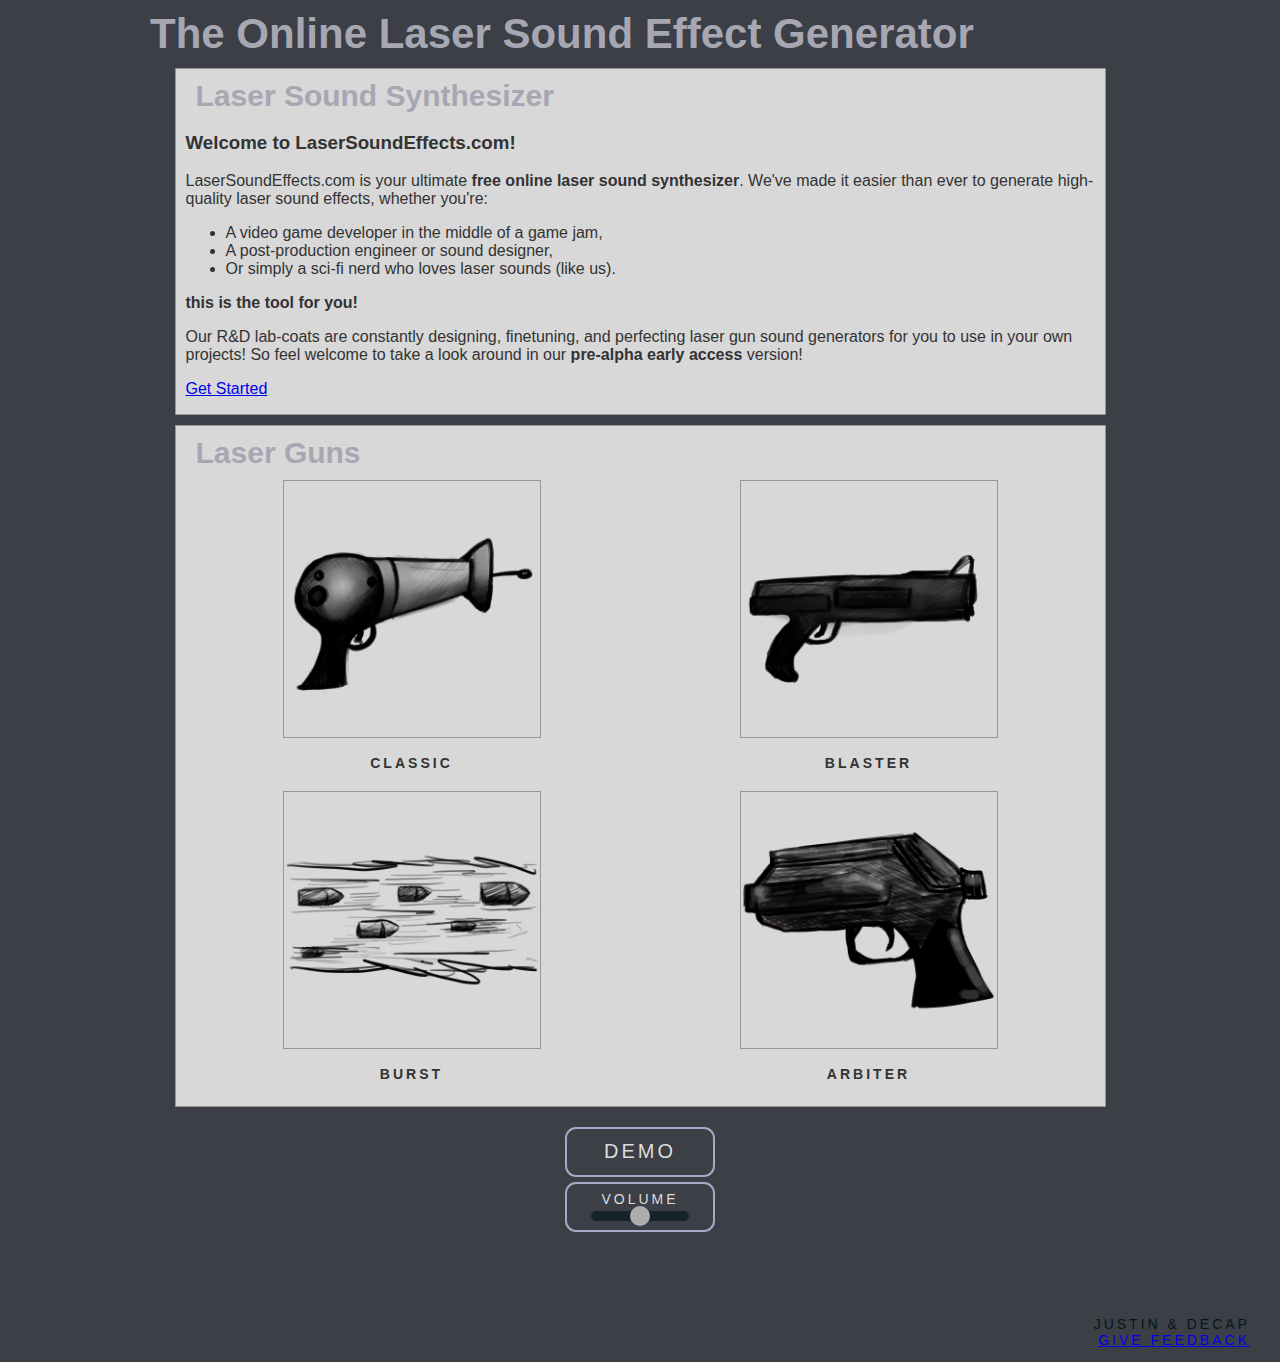
<file: index.html>
<!DOCTYPE html>
<html lang="en">
<head>
    <link rel="stylesheet" href="style.css">
    <link rel="stylesheet" href="question.css">
    <link rel="stylesheet" href="cookie.css">
    <link rel="stylesheet" href="lasermatrix.css">
    <meta charset="UTF-8">
    <meta name="viewport" content="width=device-width, initial-scale=1.0">
    <meta name="description" content="LaserSoundEffects.com offers high-quality, customizable online laser sound effect generation. Perfect for game developers, sound designers and sci-fi enthusiasts. Create the perfect sound today!">
    <!-- Open Graph meta tags -->
    <meta property="og:title" content="Laser Sound Effects">
    <meta property="og:description" content="Generate high-quality laser sound effects effortlessly at LaserSoundEffects.com. Explore customizable laser sounds designed for videos, games, and creative projects. Start creating now!">
    <!-- <meta property="og:image" content="https://listentonoise.com/public/opimageltn.png"> -->
    <meta property="og:url" content="https://lasersoundeffects.com">
    <meta property="og:type" content="website">

    <!-- Google tag (gtag.js) -->
    <!-- <script async src="https://www.googletagmanager.com/gtag/js?id=G-H41QVV2HSR"></script>
    <script>
      window.dataLayer = window.dataLayer || [];
      function gtag(){dataLayer.push(arguments);}
      gtag('js', new Date());

      gtag('config', 'G-H41QVV2HSR');
    </script> -->
    <link rel="icon" type="image/png" href="favicon/favicon-96x96.png" sizes="96x96" />
    <link rel="icon" type="image/svg+xml" href="favicon/favicon.svg" />
    <link rel="shortcut icon" href="favicon/favicon.ico" />
    <link rel="apple-touch-icon" sizes="180x180" href="favicon/apple-touch-icon.png" />
    <link rel="manifest" href="favicon/site.webmanifest" />

    <title>Free Online Laser Sound Synthesizer | LaserSoundEffects.com</title>
</head>
<body>
    <h1>The Online Laser Sound Effect Generator</h1>
    <div id="homepage" class="homepage">
      <div class="home-container">
        <div class="introduction">
          <h2>Laser Sound Synthesizer</h2>
            <h3>Welcome to LaserSoundEffects.com!</h3>
            <p>LaserSoundEffects.com is your ultimate <strong>free online laser sound synthesizer</strong>. We've made it easier than ever to generate high-quality laser sound effects, whether you're:</p>
            <ul>
              <li>A video game developer in the middle of a game jam,</li>
              <li>A post-production engineer or sound designer,</li>
              <li>Or simply a sci-fi nerd who loves laser sounds (like us).</li>
            </ul>
          <p><strong>this is the tool for you!</strong></p>
          <p>Our R&D lab-coats are constantly designing, finetuning, and perfecting laser gun sound generators for you to use in your own projects! So feel welcome to take a look around in our <strong>pre-alpha early access</strong> version!</p>
          <p><a href="#" class="cta-button" id="scrollToNext">Get Started</a></p>
        </div>
        <section>
        <div class="LaserGuns">
          <h2>Laser Guns</h2>
          <div id="gallery-container" class="gallery"></div>
          <div id="details-container" class="details-container" style="display: none;"></div>
          <!-- <div class="TypeSelection">
              <div class="LaserTypeButtonContainer">

                  <img class="Pictogram" src="assets/Classic.png" title="Classic Laser" alt="Classic Laser image icon">
                  <h3 class="laser-title">Classic</h3>
                  <p>Ol' Reliable. Your standard duty laser pistol. You could probably hold it in one hand.</p>
                  <button onclick="location.href='classic.html'">Go</button>

              </div>
              <div class="LaserTypeButtonContainer">

                  <img class="Pictogram" src="assets/Blaster.png" title="Blaster" alt="Blaster image icon">
                  <h3 class="laser-title">Blaster</h3>
                  <p>Our team of nerds is frantically experimenting with the blaster. Not safe yet for field use.</p>
                  <button onclick="location.href='blaster.html'">Go</button>

              </div>
              <div class="LaserTypeButtonContainer">

                  <img class="Pictogram" src="assets/Burst.png" title="Burst" alt="Burst laser image icon">
                  <h3 class="laser-title">Burst</h3>
                  <p>Designed specifically to turn your enemies into Swiss Cheese. RATATATA.</p>
                  <button onclick="location.href='burst.html'">Go</button>

              </div>
          </div> -->
        </div>
        </section>
          <div class="Control">
            <button onclick='playDemo()' >Demo</button>
            <div class="VolumeControl">
              <label for="volume">Volume</label>
              <input type="range" class="slider" id="volume" min="0" max="1" value="0.5" step="0.01" />
            </div>
        </div>

      </div>
    </div>

    <div id="cookie-banner" style="display: none; position: fixed; bottom: 0; left: 0; width: 100%; background-color: #333; color: #fff; padding: 15px; text-align: center; z-index: 1000;">
        <p>We use cookies to analyze site traffic and improve your experience. You can accept or decline these cookies.</p>
        <button id="accept-cookies" onclick="userGivesConsent()">Accept</button>
        <button id="decline-cookies" onclick="userDeniesConsent()">Decline</button>
    </div>
    <div id="cookie-settings" style="display: none; position: fixed; top: 50%; left: 50%; transform: translate(-50%, -50%); background-color: #fff; color: #333; padding: 20px; border: 1px solid #ccc; z-index: 1001;">
        <h3>Customize Cookie Preferences</h3>
        <form id="cookie-preferences-form">
            <label>
                <input type="checkbox" id="analytics-cookies" checked>
                Allow Analytics Cookies
            </label>
            <br>
            <button type="button" id="save-cookie-preferences">Save Preferences</button>
        </form>
    </div>

    <div class="footnotes">
      <p id="footnote1">
          Justin & Decap<br>
          <a href="https://docs.google.com/forms/d/e/1FAIpQLScQlrQeoqkCjKGnOL3qK84UzJdfNqZpXxnGOkFnDphbl6Lkyg/viewform?usp=header" target="_blank"> Give Feedback </a>
      </p>
    </div>

    <script src="audioExporter.js"></script>
    <script src="audioBackend.js"></script>
    <script src="main.js"></script>
    <script src="cookie.js"></script>
    <script src="LSFx.js"></script>
    <script src="scroll.js"></script>
    <script src="lasermatrix.js"></script>
</body>
</html>
</file>
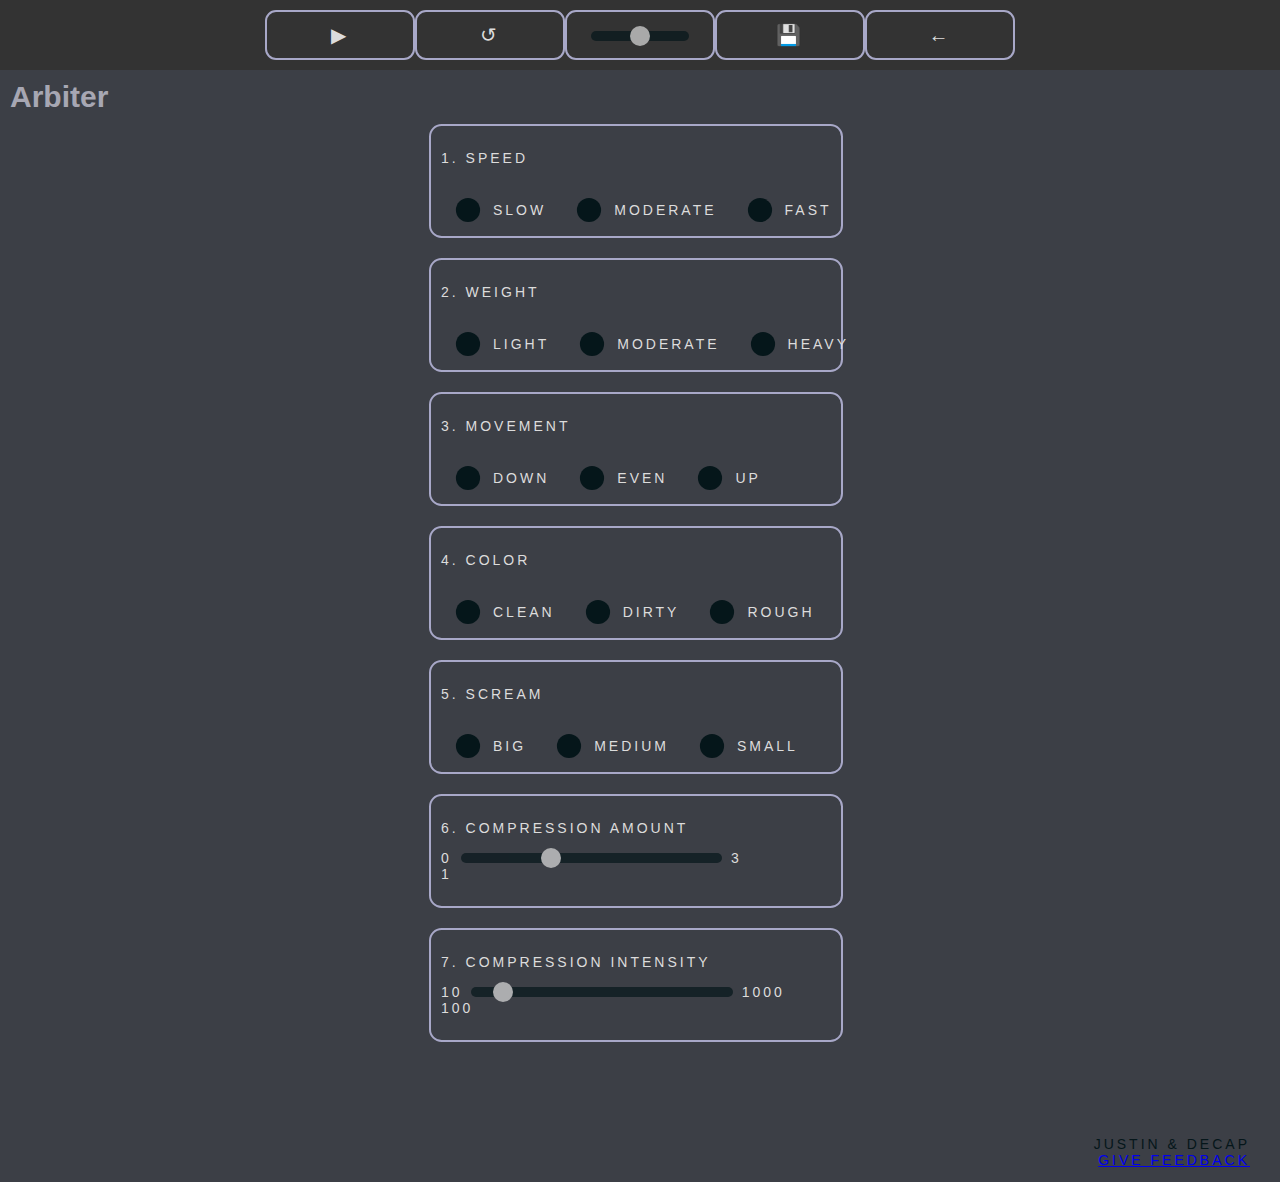
<file: arbiter.html>
<!DOCTYPE html>
<html lang="en">
<head>
  <script async src="https://www.googletagmanager.com/gtag/js?id=G-H41QVV2HSR"></script>
  <script>
    window.dataLayer = window.dataLayer || [];
    function gtag(){dataLayer.push(arguments);}
    gtag('js', new Date());

    gtag('config', 'G-H41QVV2HSR');
  </script>

    <link rel="stylesheet" href="style.css">
    <link rel="stylesheet" href="question.css">
    <link rel="stylesheet" href="cookie.css">
    <link href="https://fonts.googleapis.com/icon?family=Material+Icons" rel="stylesheet">
    <meta charset="UTF-8">
    <meta name="viewport" content="width=device-width, initial-scale=1.0">
    <link rel="icon" type="image/png" href="favicon/favicon-96x96.png" sizes="96x96" />
    <link rel="icon" type="image/svg+xml" href="favicon/favicon.svg" />
    <link rel="shortcut icon" href="favicon/favicon.ico" />
    <link rel="apple-touch-icon" sizes="180x180" href="favicon/apple-touch-icon.png" />
    <link rel="manifest" href="favicon/site.webmanifest" />

    <meta name="description" content="LaserSoundEffects.com offers high-quality, customizable laser sound effects perfect for videos, games, and creative projects. Create the perfect sound today!">
    <!-- Open Graph meta tags -->
    <meta property="og:title" content="Laser Sound Effects">
    <meta property="og:description" content="Generate high-quality laser sound effects effortlessly at LaserSoundEffects.com. Explore customizable laser sounds designed for videos, games, and creative projects. Start creating now!">
    <!-- <meta property="og:image" content="https://listentonoise.com/public/opimageltn.png"> -->
    <meta property="og:url" content="https://lasersoundeffects.com">
    <meta property="og:type" content="website">
</head>
<body>

  <div class="header" id="header">
    <button onclick="submitSurvey('4','true')">▶</button>
    <button onclick="submitSurvey('4','false')">↺</button>
        <div class="VolumeControl">
            <label id="volume"></label>
            <input type="range" class="slider" onchange="audioBackend.setGain(value)" min="0" max="1" value="0.5" step="0.01" />
        </div>
        <div class="download-container">
            <button class="download-button" onclick="handleDownloadWav()" >💾</button>
            <div id="amountMenu" class="amount-menu">
                <label for="variations"></label>
                <div class="variation-control">
                    <button class="variation-btn decrease-btn" onclick="decreaseVariations()"><i class="material-icons">remove</i></button>
                    <input type="number" id="variations" min="1" max="10" value="1">
                    <button class="variation-btn increase-btn" onclick="increaseVariations()"><i class="material-icons">add</i></button>
                </div>
            </div> 
        </div>
        <button onclick="location.href='index.html'">←</button>
  </div>

<div id="4" class="survey-page">
    <h2>Arbiter</h2>
    <div class="QuestionContainer">
        <div class="question">
            <p>1. Speed</p>
            <div class="radio-input-wrapper">
                <label class="label">
                    <input value="1" name="speed" class="radio-input" type="radio">
                    <div class="radio-design"></div>
                    <div class="label-text">Slow</div>
                </label>
                <label class="label">
                    <input value="2" name="speed" class="radio-input" type="radio">
                    <div class="radio-design"></div>
                    <div class="label-text">Moderate</div>
                </label>
                <label class="label">
                    <input value="3" name="speed" class="radio-input" type="radio">
                    <div class="radio-design"></div>
                    <div class="label-text">Fast</div>
                </label>
            </div>
        </div>
        <div class="question">
            <p>2. Weight</p>
            <div class="radio-input-wrapper">
                <label class="label">
                    <input value="1" name="weight" class="radio-input" type="radio">
                    <div class="radio-design"></div>
                    <div class="label-text">Light</div>
                </label>
                <label class="label">
                    <input value="2" name="weight" class="radio-input" type="radio">
                    <div class="radio-design"></div>
                    <div class="label-text">Moderate</div>
                </label>
                <label class="label">
                    <input value="3" name="weight" class="radio-input" type="radio">
                    <div class="radio-design"></div>
                    <div class="label-text">Heavy</div>
                </label>
            </div>
        </div>
        <div class="question">
            <p>3. Movement</p>
            <div class="radio-input-wrapper">
                <label class="label">
                    <input value="1" name="movement" class="radio-input" type="radio">
                    <div class="radio-design"></div>
                    <div class="label-text">Down</div>
                </label>
                <label class="label">
                    <input value="2" name="movement" class="radio-input" type="radio">
                    <div class="radio-design"></div>
                    <div class="label-text">Even</div>
                </label>
                <label class="label">
                    <input value="3" name="movement" class="radio-input" type="radio">
                    <div class="radio-design"></div>
                    <div class="label-text">Up</div>
                </label>
            </div>
        </div>

        <div class="question">
            <p>4. Color</p>
            <div class="radio-input-wrapper">
                <label class="label">
                    <input value="1" name="color" class="radio-input" type="radio">
                    <div class="radio-design"></div>
                    <div class="label-text">Clean</div>
                </label>
                <label class="label">
                    <input value="2" name="color" class="radio-input" type="radio">
                    <div class="radio-design"></div>
                    <div class="label-text">Dirty</div>
                </label>
                <label class="label">
                    <input value="3" name="color" class="radio-input" type="radio">
                    <div class="radio-design"></div>
                    <div class="label-text">Rough</div>
                </label>
            </div>
        </div>
        <div class="question">
            <p>5. Scream</p>
            <div class="radio-input-wrapper">
                <label class="label">
                    <input value="1" name="scream" class="radio-input" type="radio">
                    <div class="radio-design"></div>
                    <div class="label-text">Big</div>
                </label>
                <label class="label">
                    <input value="2" name="scream" class="radio-input" type="radio">
                    <div class="radio-design"></div>
                    <div class="label-text">Medium</div>
                </label>
                <label class="label">
                    <input value="3" name="scream" class="radio-input" type="radio">
                    <div class="radio-design"></div>
                    <div class="label-text">Small</div>
                </label>
            </div>
        </div>
        <div class="question">
            <p>6. Compression Amount</p>
            <div class="slider-container">
                <span>0</span>
                <input type="range" class="slider" name="compressionAmount" min="0" max="3" value="1" oninput="updateSliderValue(this)">
                <span>3<br></span>
                <span class="slider-value">1</span>
            </div>
        </div>
        <div class="question">
            <p>7. Compression Intensity</p>
            <div class="slider-container">
                <span>10</span>
                <input type="range" class="slider" name="satisfaction" min="10" max="1000" value="100" oninput="updateSliderValue(this)">
                <span>1000<br></span>
                <span class="slider-value">100</span>
            </div>
        </div>
    </div>

<div id="cookie-banner" style="display: none; position: fixed; bottom: 0; left: 0; width: 100%; background-color: #333; color: #fff; padding: 15px; text-align: center; z-index: 1000;">
    <p>We use cookies to analyze site traffic and improve your experience. You can accept or decline these cookies.</p>
    <button id="accept-cookies" onclick="userGivesConsent()">Accept</button>
    <button id="decline-cookies" onclick="userDeniesConsent()">Decline</button>
</div>
<div id="cookie-settings" style="display: none; position: fixed; top: 50%; left: 50%; transform: translate(-50%, -50%); background-color: #fff; color: #333; padding: 20px; border: 1px solid #ccc; z-index: 1001;">
    <h3>Customize Cookie Preferences</h3>
    <form id="cookie-preferences-form">
        <label>
            <input type="checkbox" id="analytics-cookies" checked>
            Allow Analytics Cookies
        </label>
        <br>
        <button type="button" id="save-cookie-preferences">Save Preferences</button>
    </form>
</div>

<div class="footnotes">
    <p id="footnote1">
        Justin & Decap<br>
        <a href="https://docs.google.com/forms/d/e/1FAIpQLScQlrQeoqkCjKGnOL3qK84UzJdfNqZpXxnGOkFnDphbl6Lkyg/viewform?usp=header" target="_blank"> Give Feedback </a>
    </p>
</div>

<script src="audioExporter.js"></script>
<script src="audioBackend.js"></script>
<script src="main.js"></script>
<script src="cookie.js"></script>
<script src="LSFx.js"></script>
</body>
</html>
</file>
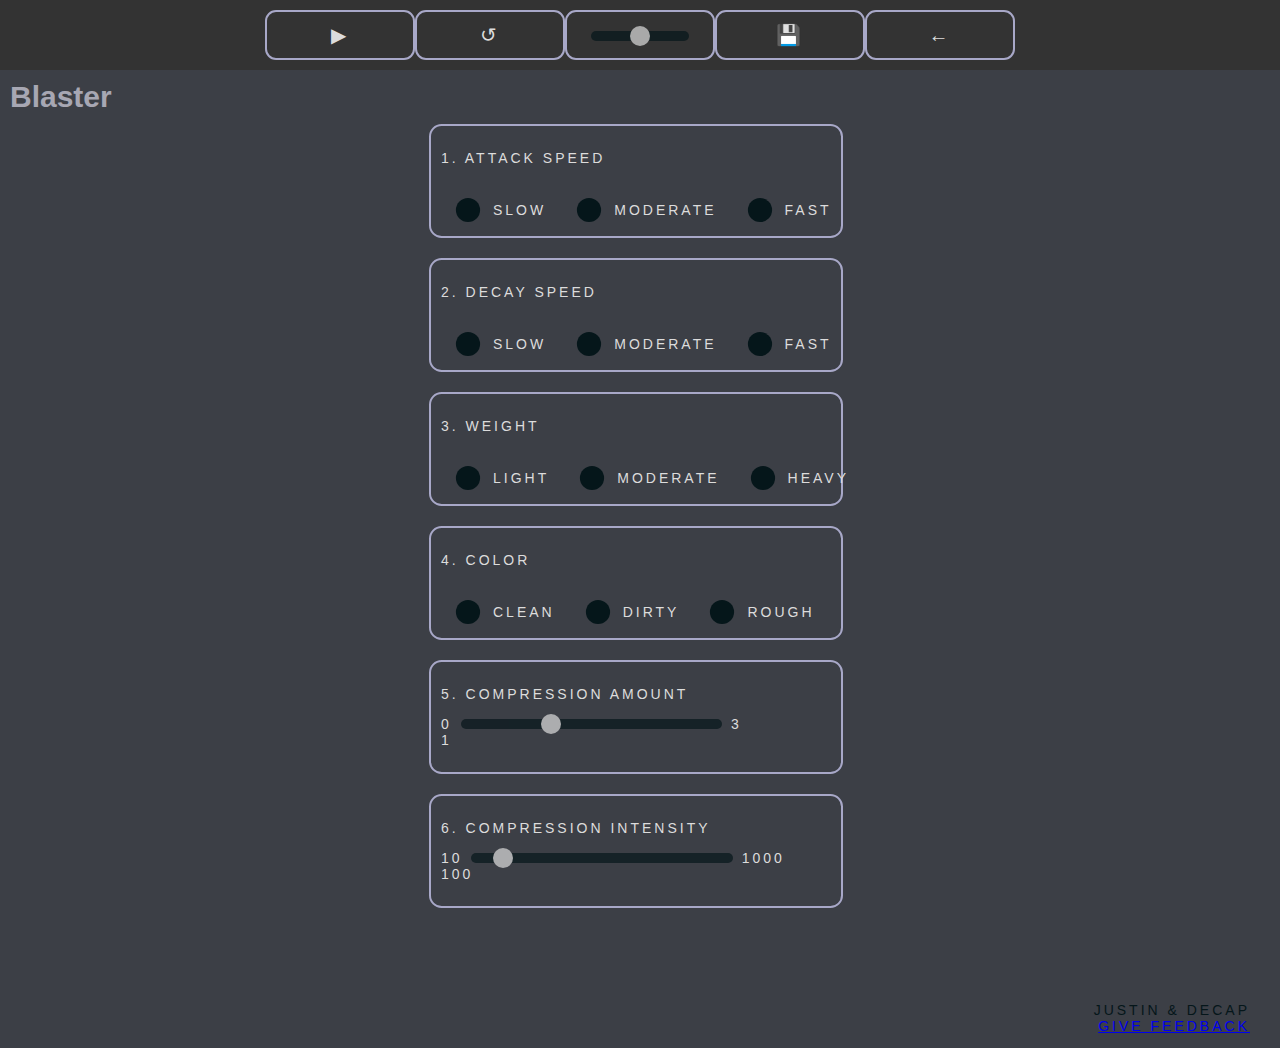
<file: blaster.html>
<!DOCTYPE html>
<html lang="en">
<head>
  <script async src="https://www.googletagmanager.com/gtag/js?id=G-H41QVV2HSR"></script>
  <script>
    window.dataLayer = window.dataLayer || [];
    function gtag(){dataLayer.push(arguments);}
    gtag('js', new Date());

    gtag('config', 'G-H41QVV2HSR');
  </script>

    <link rel="stylesheet" href="style.css">
    <link rel="stylesheet" href="question.css">
    <link rel="stylesheet" href="cookie.css">
    <link href="https://fonts.googleapis.com/icon?family=Material+Icons" rel="stylesheet">
    <meta charset="UTF-8">
    <meta name="viewport" content="width=device-width, initial-scale=1.0">
    <link rel="icon" type="image/png" href="favicon/favicon-96x96.png" sizes="96x96" />
    <link rel="icon" type="image/svg+xml" href="favicon/favicon.svg" />
    <link rel="shortcut icon" href="favicon/favicon.ico" />
    <link rel="apple-touch-icon" sizes="180x180" href="favicon/apple-touch-icon.png" />
    <link rel="manifest" href="favicon/site.webmanifest" />

    <meta name="description" content="LaserSoundEffects.com offers high-quality, customizable laser sound effects perfect for videos, games, and creative projects. Create the perfect sound today!">
    <!-- Open Graph meta tags -->
    <meta property="og:title" content="Laser Sound Effects">
    <meta property="og:description" content="Generate high-quality laser sound effects effortlessly at LaserSoundEffects.com. Explore customizable laser sounds designed for videos, games, and creative projects. Start creating now!">
    <!-- <meta property="og:image" content="https://listentonoise.com/public/opimageltn.png"> -->
    <meta property="og:url" content="https://lasersoundeffects.com">
    <meta property="og:type" content="website">
</head>
<body>

  <div class="header" id="header">
    <button onclick="submitSurvey('2','true')">▶</button>
    <button onclick="submitSurvey('2','false')">↺</button>
        <div class="VolumeControl">
            <label id="volume"></label>
            <input type="range" class="slider" onchange="audioBackend.setGain(value)" min="0" max="1" value="0.5" step="0.01" />
        </div>
        <div class="download-container">
            <button class="download-button" onclick="handleDownloadWav()" >💾</button>
            <div id="amountMenu" class="amount-menu">
                <label for="variations"></label>
                <div class="variation-control">
                    <button class="variation-btn decrease-btn" onclick="decreaseVariations()"><i class="material-icons">remove</i></button>
                    <input type="number" id="variations" min="1" max="10" value="1">
                    <button class="variation-btn increase-btn" onclick="increaseVariations()"><i class="material-icons">add</i></button>
                </div>
            </div> 
        </div>
        <button onclick="location.href='index.html'">←</button>
  </div>

<div id="2" class="survey-page">
    <h2>Blaster</h2>
    <div class="QuestionContainer">
        <div class="question">
            <p>1. Attack Speed</p>
            <div class="radio-input-wrapper">
                <label class="label">
                    <input value="1" name="attackspeed" class="radio-input" type="radio">
                    <div class="radio-design"></div>
                    <div class="label-text">Slow</div>
                </label>
                <label class="label">
                    <input value="2" name="attackspeed" class="radio-input" type="radio">
                    <div class="radio-design"></div>
                    <div class="label-text">Moderate</div>
                </label>
                <label class="label">
                    <input value="3" name="attackspeed" class="radio-input" type="radio">
                    <div class="radio-design"></div>
                    <div class="label-text">Fast</div>
                </label>
            </div>
        </div>
        <div class="question">
            <p>2. Decay Speed</p>
            <div class="radio-input-wrapper">
                <label class="label">
                    <input value="1" name="decayspeed" class="radio-input" type="radio">
                    <div class="radio-design"></div>
                    <div class="label-text">Slow</div>
                </label>
                <label class="label">
                    <input value="2" name="decayspeed" class="radio-input" type="radio">
                    <div class="radio-design"></div>
                    <div class="label-text">Moderate</div>
                </label>
                <label class="label">
                    <input value="3" name="decayspeed" class="radio-input" type="radio">
                    <div class="radio-design"></div>
                    <div class="label-text">Fast</div>
                </label>
            </div>
        </div>
        <div class="question">
            <p>3. Weight</p>
            <div class="radio-input-wrapper">
                <label class="label">
                    <input value="1" name="weight" class="radio-input" type="radio">
                    <div class="radio-design"></div>
                    <div class="label-text">Light</div>
                </label>
                <label class="label">
                    <input value="2" name="weight" class="radio-input" type="radio">
                    <div class="radio-design"></div>
                    <div class="label-text">Moderate</div>
                </label>
                <label class="label">
                    <input value="3" name="weight" class="radio-input" type="radio">
                    <div class="radio-design"></div>
                    <div class="label-text">Heavy</div>
                </label>
            </div>
        </div>
        <div class="question">
            <p>4. Color</p>
            <div class="radio-input-wrapper">
                <label class="label">
                    <input value="1" name="color" class="radio-input" type="radio">
                    <div class="radio-design"></div>
                    <div class="label-text">Clean</div>
                </label>
                <label class="label">
                    <input value="2" name="color" class="radio-input" type="radio">
                    <div class="radio-design"></div>
                    <div class="label-text">Dirty</div>
                </label>
                <label class="label">
                    <input value="3" name="color" class="radio-input" type="radio">
                    <div class="radio-design"></div>
                    <div class="label-text">Rough</div>
                </label>
            </div>
        </div>
        <div class="question">
            <p>5. Compression Amount</p>
            <div class="slider-container">
                <span>0</span>
                <input type="range" class="slider" name="compressionAmount" min="0" max="3" value="1" oninput="updateSliderValue(this)">
                <span>3<br></span>
                <span class="slider-value">1</span>
            </div>
        </div>
        <div class="question">
            <p>6. Compression Intensity</p>
            <div class="slider-container">
                <span>10</span>
                <input type="range" class="slider" name="satisfaction" min="10" max="1000" value="100" oninput="updateSliderValue(this)">
                <span>1000<br></span>
                <span class="slider-value">100</span>
            </div>
        </div>
    </div>
</div>

<div id="cookie-banner" style="display: none; position: fixed; bottom: 0; left: 0; width: 100%; background-color: #333; color: #fff; padding: 15px; text-align: center; z-index: 1000;">
    <p>We use cookies to analyze site traffic and improve your experience. You can accept or decline these cookies.</p>
    <button id="accept-cookies" onclick="userGivesConsent()">Accept</button>
    <button id="decline-cookies" onclick="userDeniesConsent()">Decline</button>
</div>
<div id="cookie-settings" style="display: none; position: fixed; top: 50%; left: 50%; transform: translate(-50%, -50%); background-color: #fff; color: #333; padding: 20px; border: 1px solid #ccc; z-index: 1001;">
    <h3>Customize Cookie Preferences</h3>
    <form id="cookie-preferences-form">
        <label>
            <input type="checkbox" id="analytics-cookies" checked>
            Allow Analytics Cookies
        </label>
        <br>
        <button type="button" id="save-cookie-preferences">Save Preferences</button>
    </form>
</div>

<div class="footnotes">
    <p id="footnote1">
        Justin & Decap<br>
        <a href="https://docs.google.com/forms/d/e/1FAIpQLScQlrQeoqkCjKGnOL3qK84UzJdfNqZpXxnGOkFnDphbl6Lkyg/viewform?usp=header" target="_blank"> Give Feedback </a>
    </p>
</div>


<script src="audioExporter.js"></script>
<script src="audioBackend.js"></script>
<script src="main.js"></script>
<script src="cookie.js"></script>
<script src="LSFx.js"></script>
</body>
</html>
</file>
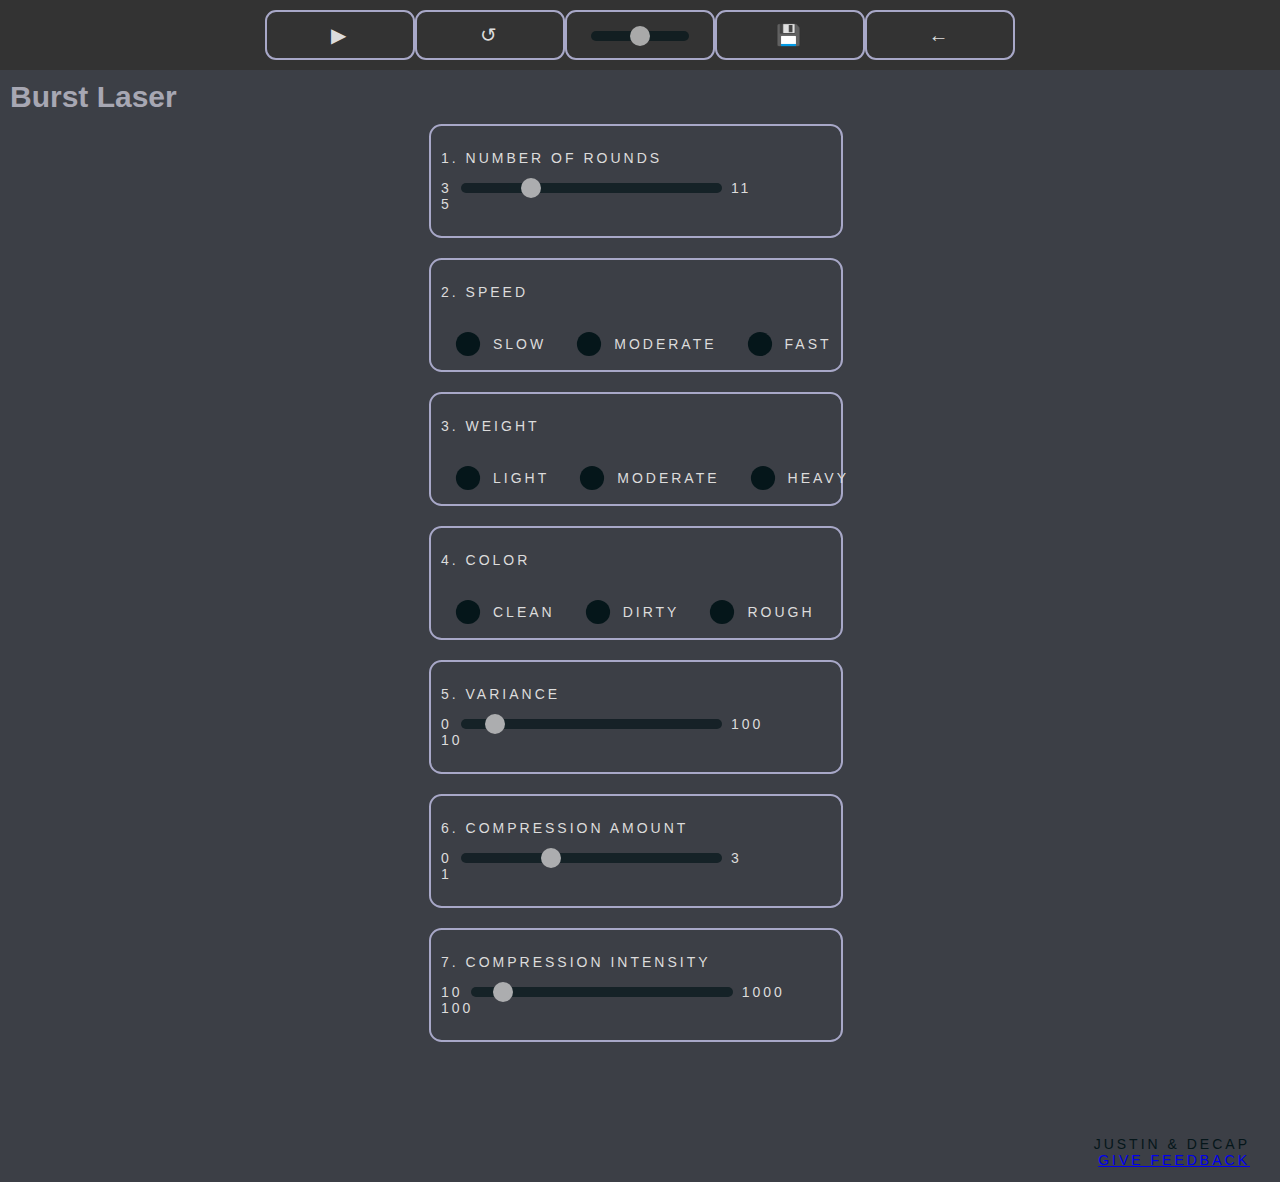
<file: burst.html>
<!DOCTYPE html>
<html lang="en">
<head>
    <!-- Google tag (gtag.js) -->
    <script async src="https://www.googletagmanager.com/gtag/js?id=G-H41QVV2HSR"></script>
    <script>
      window.dataLayer = window.dataLayer || [];
      function gtag(){dataLayer.push(arguments);}
      gtag('js', new Date());

      gtag('config', 'G-H41QVV2HSR');
    </script>

    <link rel="stylesheet" href="style.css">
    <link rel="stylesheet" href="question.css">
    <link rel="stylesheet" href="cookie.css">
    <link href="https://fonts.googleapis.com/icon?family=Material+Icons" rel="stylesheet">
    <meta charset="UTF-8">
    <meta name="viewport" content="width=device-width, initial-scale=1.0">
    <link rel="icon" type="image/png" href="favicon/favicon-96x96.png" sizes="96x96" />
    <link rel="icon" type="image/svg+xml" href="favicon/favicon.svg" />
    <link rel="shortcut icon" href="favicon/favicon.ico" />
    <link rel="apple-touch-icon" sizes="180x180" href="favicon/apple-touch-icon.png" />
    <link rel="manifest" href="favicon/site.webmanifest" />

    <meta name="description" content="LaserSoundEffects.com offers high-quality, customizable laser sound effects perfect for videos, games, and creative projects. Create the perfect sound today!">
    <!-- Open Graph meta tags -->
    <meta property="og:title" content="Laser Sound Effects">
    <meta property="og:description" content="Generate high-quality laser sound effects effortlessly at LaserSoundEffects.com. Explore customizable laser sounds designed for videos, games, and creative projects. Start creating now!">
    <!-- <meta property="og:image" content="https://listentonoise.com/public/opimageltn.png"> -->
    <meta property="og:url" content="https://lasersoundeffects.com">
    <meta property="og:type" content="website">
</head>
<body>

  <div class="header" id="header">
    <button onclick="submitSurvey('3','true')">▶</button>
    <button onclick="submitSurvey('3','false')">↺</button>
        <div class="VolumeControl">
            <label id="volume"></label>
            <input type="range" class="slider" onchange="audioBackend.setGain(value)" min="0" max="1" value="0.5" step="0.01" />
        </div>
        <div class="download-container">
            <button class="download-button" onclick="handleDownloadWav()" >💾</button>
            <div id="amountMenu" class="amount-menu">
                <label for="variations"></label>
                <div class="variation-control">
                    <button class="variation-btn decrease-btn" onclick="decreaseVariations()"><i class="material-icons">remove</i></button>
                    <input type="number" id="variations" min="1" max="10" value="1">
                    <button class="variation-btn increase-btn" onclick="increaseVariations()"><i class="material-icons">add</i></button>
                </div>
            </div> 
        </div>
        <button onclick="location.href='index.html'">←</button>
  </div>

<div id="3" class="survey-page" >
    <h2>Burst Laser</h2>
    <div class="QuestionContainer">
        <div class="question">
            <p>1. Number of Rounds</p>
            <div class="slider-group">
                <div class="slider-container">
                    <span>3</span>
                    <input type="range" class="slider" name="roundsAmount" min="3" max="11" value="5" oninput="updateSliderValue(this)">
                    <span>11<br></span>
                    <span class="slider-value">5</span>
                </div>
            </div>
        </div>
        <div class="question">
            <p>2. Speed</p>
            <div class="radio-input-wrapper">
                <label class="label">
                    <input value="1" name="speed" class="radio-input" type="radio">
                    <div class="radio-design"></div>
                    <div class="label-text">Slow</div>
                </label>
                <label class="label">
                    <input value="2" name="speed" class="radio-input" type="radio">
                    <div class="radio-design"></div>
                    <div class="label-text">Moderate</div>
                </label>
                <label class="label">
                    <input value="3" name="speed" class="radio-input" type="radio">
                    <div class="radio-design"></div>
                    <div class="label-text">Fast</div>
                </label>
            </div>
        </div>
        <div class="question">
            <p>3. Weight</p>
            <div class="radio-input-wrapper">
                <label class="label">
                    <input value="1" name="weight" class="radio-input" type="radio">
                    <div class="radio-design"></div>
                    <div class="label-text">Light</div>
                </label>
                <label class="label">
                    <input value="2" name="weight" class="radio-input" type="radio">
                    <div class="radio-design"></div>
                    <div class="label-text">Moderate</div>
                </label>
                <label class="label">
                    <input value="3" name="weight" class="radio-input" type="radio">
                    <div class="radio-design"></div>
                    <div class="label-text">Heavy</div>
                </label>
            </div>
        </div>
        <div class="question">
            <p>4. Color</p>
            <div class="radio-input-wrapper">
                <label class="label">
                    <input value="1" name="color" class="radio-input" type="radio">
                    <div class="radio-design"></div>
                    <div class="label-text">Clean</div>
                </label>
                <label class="label">
                    <input value="2" name="color" class="radio-input" type="radio">
                    <div class="radio-design"></div>
                    <div class="label-text">Dirty</div>
                </label>
                <label class="label">
                    <input value="3" name="color" class="radio-input" type="radio">
                    <div class="radio-design"></div>
                    <div class="label-text">Rough</div>
                </label>
            </div>
        </div>
        <div class="question">
            <p>5. Variance</p>
            <div class="slider-group">
                <div class="slider-container">
                    <span>0</span>
                    <input type="range" class="slider" name="variance" min="0" max="100" value="10" oninput="updateSliderValue(this)">
                    <span>100<br></span>
                    <span class="slider-value">10</span>
                </div>
            </div>
        </div>
        <div class="question">
            <p>6. Compression Amount</p>
            <div class="slider-group">
                <div class="slider-container">
                    <span>0</span>
                    <input type="range" class="slider" name="compressionAmount" min="0" max="3" value="1" oninput="updateSliderValue(this)">
                    <span>3<br></span>
                    <span class="slider-value">1</span>
                </div>
            </div>
        </div>
        <div class="question">
            <p>7. Compression Intensity</p>
            <div class="slider-group">
                <div class="slider-container">
                    <span>10</span>
                    <input type="range" class="slider" name="compressionIntensity" min="10" max="1000" value="100" oninput="updateSliderValue(this)">
                    <span>1000<br></span>
                    <span class="slider-value">100</span>
                </div>
            </div>
        </div>
    </div>
    <div>
    </div>
</div>

<div id="cookie-banner" style="display: none; position: fixed; bottom: 0; left: 0; width: 100%; background-color: #333; color: #fff; padding: 15px; text-align: center; z-index: 1000;">
    <p>We use cookies to analyze site traffic and improve your experience. You can accept or decline these cookies.</p>
    <button id="accept-cookies" onclick="userGivesConsent()">Accept</button>
    <button id="decline-cookies" onclick="userDeniesConsent()">Decline</button>
</div>
<div id="cookie-settings" style="display: none; position: fixed; top: 50%; left: 50%; transform: translate(-50%, -50%); background-color: #fff; color: #333; padding: 20px; border: 1px solid #ccc; z-index: 1001;">
    <h3>Customize Cookie Preferences</h3>
    <form id="cookie-preferences-form">
        <label>
            <input type="checkbox" id="analytics-cookies" checked>
            Allow Analytics Cookies
        </label>
        <br>
        <button type="button" id="save-cookie-preferences">Save Preferences</button>
    </form>
</div>

<div class="footnotes">
    <p id="footnote1">
        Justin & Decap<br>
        <a href="https://docs.google.com/forms/d/e/1FAIpQLScQlrQeoqkCjKGnOL3qK84UzJdfNqZpXxnGOkFnDphbl6Lkyg/viewform?usp=header" target="_blank"> Give Feedback </a>
    </p>
</div>

<script src="audioExporter.js"></script>
<script src="audioBackend.js"></script>
<script src="main.js"></script>
<script src="cookie.js"></script>
<script src="LSFx.js"></script>
</body>
</html>
</file>
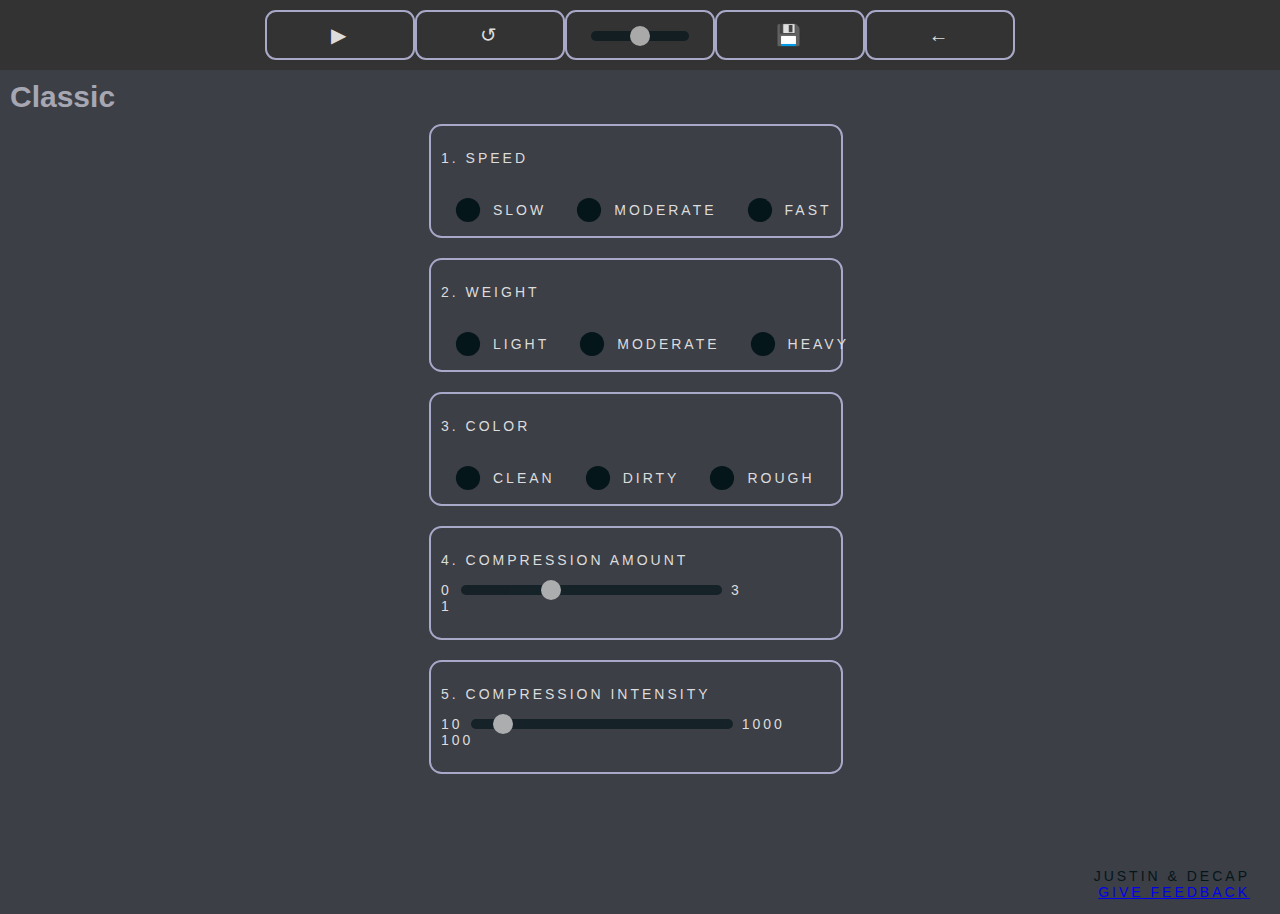
<file: classic.html>
<!DOCTYPE html>
<html lang="en">
<head>
  <script async src="https://www.googletagmanager.com/gtag/js?id=G-H41QVV2HSR"></script>
  <script>
    window.dataLayer = window.dataLayer || [];
    function gtag(){dataLayer.push(arguments);}
    gtag('js', new Date());

    gtag('config', 'G-H41QVV2HSR');
  </script>

    <link rel="stylesheet" href="style.css">
    <link rel="stylesheet" href="question.css">
    <link rel="stylesheet" href="cookie.css">
    <link href="https://fonts.googleapis.com/icon?family=Material+Icons" rel="stylesheet">
    <meta charset="UTF-8">
    <meta name="viewport" content="width=device-width, initial-scale=1.0">
    <link rel="icon" type="image/png" href="favicon/favicon-96x96.png" sizes="96x96" />
    <link rel="icon" type="image/svg+xml" href="favicon/favicon.svg" />
    <link rel="shortcut icon" href="favicon/favicon.ico" />
    <link rel="apple-touch-icon" sizes="180x180" href="favicon/apple-touch-icon.png" />
    <link rel="manifest" href="favicon/site.webmanifest" />

    <meta name="description" content="LaserSoundEffects.com offers high-quality, customizable laser sound effects perfect for videos, games, and creative projects. Create the perfect sound today!">
    <!-- Open Graph meta tags -->
    <meta property="og:title" content="Laser Sound Effects">
    <meta property="og:description" content="Generate high-quality laser sound effects effortlessly at LaserSoundEffects.com. Explore customizable laser sounds designed for videos, games, and creative projects. Start creating now!">
    <!-- <meta property="og:image" content="https://listentonoise.com/public/opimageltn.png"> -->
    <meta property="og:url" content="https://lasersoundeffects.com">
    <meta property="og:type" content="website">
</head>
<body>

  <div class="header" id="header">
    <button onclick="submitSurvey('1','true')">▶</button>
    <button onclick="submitSurvey('1','false')">↺</button>
        <div class="VolumeControl">
            <label id="volume"></label>
            <input type="range" class="slider" onchange="audioBackend.setGain(value)" min="0" max="1" value="0.5" step="0.01" />
        </div>

        <div class="download-container">
            <button class="download-button" onclick="handleDownloadWav()" >💾</button>
            <div id="amountMenu" class="amount-menu">
                <label for="variations"></label>
                <div class="variation-control">
                    <button class="variation-btn decrease-btn" onclick="decreaseVariations()"><i class="material-icons">remove</i></button>
                    <input type="number" id="variations" min="1" max="10" value="1">
                    <button class="variation-btn increase-btn" onclick="increaseVariations()"><i class="material-icons">add</i></button>
                </div>
            </div> 
        </div>

        <button onclick="location.href='index.html'">←</button>
  </div>

<div id="1" class="survey-page">
    <h2>Classic</h2>
    <div class="QuestionContainer">
        <div class="question">
            <p>1. Speed</p>
            <div class="radio-input-wrapper">
                <label class="label">
                    <input value="1" name="speed" class="radio-input" type="radio">
                    <div class="radio-design"></div>
                    <div class="label-text">Slow</div>
                </label>
                <label class="label">
                    <input value="2" name="speed" class="radio-input" type="radio">
                    <div class="radio-design"></div>
                    <div class="label-text">Moderate</div>
                </label>
                <label class="label">
                    <input value="3" name="speed" class="radio-input" type="radio">
                    <div class="radio-design"></div>
                    <div class="label-text">Fast</div>
                </label>
            </div>
        </div>
        <div class="question">
            <p>2. Weight</p>
            <div class="radio-input-wrapper">
                <label class="label">
                    <input value="1" name="weight" class="radio-input" type="radio">
                    <div class="radio-design"></div>
                    <div class="label-text">Light</div>
                </label>
                <label class="label">
                    <input value="2" name="weight" class="radio-input" type="radio">
                    <div class="radio-design"></div>
                    <div class="label-text">Moderate</div>
                </label>
                <label class="label">
                    <input value="3" name="weight" class="radio-input" type="radio">
                    <div class="radio-design"></div>
                    <div class="label-text">Heavy</div>
                </label>
            </div>
        </div>
        <div class="question">
            <p>3. Color</p>
            <div class="radio-input-wrapper">
                <label class="label">
                    <input value="1" name="color" class="radio-input" type="radio">
                    <div class="radio-design"></div>
                    <div class="label-text">Clean</div>
                </label>
                <label class="label">
                    <input value="2" name="color" class="radio-input" type="radio">
                    <div class="radio-design"></div>
                    <div class="label-text">Dirty</div>
                </label>
                <label class="label">
                    <input value="3" name="color" class="radio-input" type="radio">
                    <div class="radio-design"></div>
                    <div class="label-text">Rough</div>
                </label>
            </div>
        </div>
        <div class="question">
            <p>4. Compression Amount</p>
            <div class="slider-container">
                <span>0</span>
                <input type="range" class="slider" name="compressionAmount" min="0" max="3" value="1" oninput="updateSliderValue(this)">
                <span>3<br></span>
                <span class="slider-value">1</span>
            </div>
        </div>
        <div class="question">
            <p>5. Compression Intensity</p>
            <div class="slider-container">
                <span>10</span>
                <input type="range" class="slider" name="satisfaction" min="10" max="1000" value="100" oninput="updateSliderValue(this)">
                <span>1000<br></span>
                <span class="slider-value">100</span>
            </div>
        </div>
    </div>

<div id="cookie-banner" style="display: none; position: fixed; bottom: 0; left: 0; width: 100%; background-color: #333; color: #fff; padding: 15px; text-align: center; z-index: 1000;">
    <p>We use cookies to analyze site traffic and improve your experience. You can accept or decline these cookies.</p>
    <button id="accept-cookies" onclick="userGivesConsent()">Accept</button>
    <button id="decline-cookies" onclick="userDeniesConsent()">Decline</button>
</div>
<div id="cookie-settings" style="display: none; position: fixed; top: 50%; left: 50%; transform: translate(-50%, -50%); background-color: #fff; color: #333; padding: 20px; border: 1px solid #ccc; z-index: 1001;">
    <h3>Customize Cookie Preferences</h3>
    <form id="cookie-preferences-form">
        <label>
            <input type="checkbox" id="analytics-cookies" checked>
            Allow Analytics Cookies
        </label>
        <br>
        <button type="button" id="save-cookie-preferences">Save Preferences</button>
    </form>
</div>

<div class="footnotes">
    <p id="footnote1">
        Justin & Decap<br>
        <a href="https://docs.google.com/forms/d/e/1FAIpQLScQlrQeoqkCjKGnOL3qK84UzJdfNqZpXxnGOkFnDphbl6Lkyg/viewform?usp=header" target="_blank"> Give Feedback </a>
    </p>
</div>

<script src="audioExporter.js"></script>
<script src="audioBackend.js"></script>
<script src="main.js"></script>
<script src="cookie.js"></script>
<script src="LSFx.js"></script>
</body>
</html>
</file>
<file: style.css>
body {
    font-family: Roobert,-apple-system,BlinkMacSystemFont,"Segoe UI",Helvetica,Arial,sans-serif,"Apple Color Emoji","Segoe UI Emoji","Segoe UI Symbol";
    margin: auto;
    width: 100vw;
    min-height: 100vh;
    /* background: linear-gradient(#A7A7B3 60%, #3C3F46); */
    background: #3C3F46;
    background-size: cover;
    overflow-y: scroll;
    overflow-x: hidden;
    color: #333;
}

h1 {
    font-size: 42px;
    color: #A7A7B3;
    margin: 10px;
    margin-left: 150px;
}

h2 {
    font-size: 30px;
    color: #A7A7B3;
    margin: 10px;
}

.homepage {
    display: flex;
    flex-direction: column;
    justify-content: center;
    gap: 20px;
    margin-top: 10px;
}

.home-container {
  display: flex;
  flex-direction: column;
  align-items: center;
}

.introduction {
  justify-content: center;
  align-items: center;
  width: 75vw;
  max-width: 909px;
  border: 1px solid #979797;
  background-color: #D8D8D8;
  border-radius: 1px;
  padding-left: 10px;
  padding-right: 10px;
}

.LaserGuns {
  width: 75vw;
  max-width: 909px;
  margin: 10px;
  border: 1px solid #979797;
  background-color: #D8D8D8;
  padding-left: 10px;
  padding-right: 10px;
  padding-bottom: 10px;
}

.TypeSelection {
    position: relative;
    display: flex;
    flex-direction: column;
    justify-content: center;

    align-content: center;
    margin: 1%;
}

@media (min-width: 768px) {
    .TypeSelection {
        flex-direction: row;
    }
}

.LaserTypeButtonContainer {
    display: flex;
    flex-direction: column;
    justify-content: center;
    align-items: center;
    height: 400px;
    width: 200px;
    border: 0.2em solid #A8A8C8;
    border-radius: 0.9em;
    padding: 20px;
    margin: 1%;
    bottom: 0;
}

.laser-title {
  color: #333;
  letter-spacing: 3px;
  text-transform: uppercase;
  font-size: 12px;
  font-weight: 300;
}

.Pictogram {
  height: auto;
  width: inherit;

  border: 1px solid #979797;
  background-color: #D8D8D8;
  border-radius: 1px;
}

.BackgroundContainer {
  position: absolute;
  top: 0;
  left: 0;
  width: 100%;
  z-index: -1;
  object-fit: cover;

  display: flex;
  flex-direction: column;
}

.Org {
  display: flex;
  flex-direction: row;
}

@media (max-width: 768px){
  .Org{
    flex-direction: column;
  }
  h1 {
    margin-left: 5px;
  }
}

.BackgroundElement {
  position: relative;
  opacity: 0.1;
  width: 75%;
  height: auto;
}

.EmptyBackgroundElement {
  opacity: 0;
  position: relative;
  width: 50%;
  height: auto;
}

button {
    width: 150px;
    height: 50px;
    cursor: pointer;
    transition: all 0.3s ease-in-out;
    appearance: none;
    background-color: transparent;
    border: 0.1em solid #A8A8C8;
    border-radius: 11px;
    box-sizing: border-box;
    color:  gainsboro;
    cursor: pointer;

    /* color: #05161A; */
    letter-spacing: 3px;
    text-transform: uppercase;
    font-size: 20px;
    font-weight: 300;
}

button:hover {
    background-color: rgba(5, 22, 26, 0.5);
    border: 0.1em solid rgba(5, 22, 26, 0.5);
    color: #6DA5C0;
}

button:disabled {
    background-color: rgba(5, 5, 5, 0.5);
}

.Control {
  display: flex;
  flex-direction: column;
  justify-content: center;
  margin: 10px;
  position: relative;
  gap: 5px;
}

.VolumeControl {
  display: flex;
  flex-direction: column;
  justify-content: center;
  align-items: center;

  color:  #05161A;
  width: 150px;
  height: 50px;
  gap: 2px;
  margin: 0;
  background-color: transparent;
  border: 0.2em solid #A8A8C8;
  border-radius: 11px;
  transition: all 0.3s ease-in-out;
  box-sizing: border-box;

  color: gainsboro;
  letter-spacing: 3px;
  text-transform: uppercase;
  font-size: 14px;
  font-weight: 300;
}

.VolumeControl:hover {
  background-color: rgba(5, 22, 26, 0.5);
  border: 0.1em solid rgba(5, 22, 26, 0.5);
  color: #6DA5C0;
}

.footnotes {
    margin-top: 50px;
    padding-top: 10px;
    color: #05161A;
    letter-spacing: 3px;
    text-transform: uppercase;
    font-size: 14px;
    font-weight: 300;
    text-align: right;
    padding-right: 30px;
}

.header {
  position: sticky;
  top: 0;
  padding: 10px 16px;
  background: #333333;
  color: #f1f1f1;
  z-index: 1;
  display: flex;
  justify-content: center;
}

.download-container {
    position: relative;
    display: flex;
    box-sizing: border-box;
}

/* Variation Menu (Initially Hidden) */
.amount-menu {
  display: none;
  position: absolute;
  top: 100%;
  left: 50%;
  transform: translateX(-50%);
  width: 150px;
  background-color: #333333;
  box-shadow: 0px 8px 16px 0px rgba(0,0,0,0.2);
  z-index: 1;
  border-radius: 11px;
  padding: 8px;
  margin-top: 10px;
  color: #A7A7B3;
  transition: opacity 0.3s ease, visibility 0.3s ease;
  box-sizing: border-box;
  text-align: center;
  visibility: hidden;
  opacity: 0;
}

/* Add triangle pointer */
.amount-menu::before {
  content: '';
  position: absolute;
  top: -8px;
  left: 50%;
  transform: translateX(-50%);
  border-width: 0 8px 8px 8px;
  border-style: solid;
  border-color: transparent transparent #333333 transparent;
}

.amount-menu label {
  display: block;
  margin-bottom: 5px;
  font-size: 12px;
  text-align: center;
}

.amount-menu input {
  width: 40px;
  padding: 3px;
  margin: 0 5px;
  text-align: center;
  -webkit-appearance: none;
  -moz-appearance: textfield;
  font-size: 14px;
}

.amount-menu input::-webkit-outer-spin-button,
.amount-menu input::-webkit-inner-spin-button {
  -webkit-appearance: none;
  margin: 0;
}

.variation-control {
  display: flex;
  flex-direction: row;
  align-items: center;
  justify-content: center;
  margin-top: 0;
  margin-bottom: 0;
  width: 100%;
}

.variation-btn {
  width: 24px;
  height: 24px;
  border-radius: 50%;
  background-color: #444;
  color: #A7A7B3;
  display: flex;
  align-items: center;
  justify-content: center;
  cursor: pointer;
  margin: 0 5px;
  padding: 0;
  border: 0.1em solid #A8A8C8;
  flex-shrink: 0;
}

.variation-btn .material-icons {
  font-size: 14px;
  line-height: 1;
  display: flex;
  align-items: center;
  justify-content: center;
}

.variation-btn:hover {
  background-color: #555;
  color: #fff;
}

/* Show menu on hover of container or menu itself */
.download-container:hover .amount-menu,
.amount-menu:hover {
  display: block;
  visibility: visible;
  opacity: 1;
}
</file>
<file: question.css>
.QuestionContainer {
    display: flex;
    flex-direction: column;
    justify-content: center;
    align-content: center;
    text-align: left;
    position: relative;
    width: 450px;
    margin: 0 auto;
}

.question {
    margin-bottom: 20px;
    padding: 10px;
    border: 0.2em solid #A8A8C8;
    border-radius: 0.9em;
    height: 90px;
    width: 390px;
    color: gainsboro;
    margin-left: 14px;
    letter-spacing: 3px;
    text-transform: uppercase;
    font-size: 14px;
    font-weight: 300;
}

.radio-input-wrapper {
  display: flex;
  flex-direction: row;
  /* flex-wrap: wrap; */
}

.label {
  display: flex;
  align-items: center;
  border-radius: 0.5em;
  padding: 14px 16px;
  margin: 5px 0;
  cursor: pointer;
  transition: .3s;
}

.radio-input {
  position: absolute;
  left: 0;
  top: 0;
  width: 1px;
  height: 1px;
  opacity: 0;
  z-index: -1;
}

.radio-design {
  width: 22px;
  height: 22px;
  border-radius: 100px;
  background: gainsboro;
  position: relative;
}

.radio-design::before {
  content: '';
  display: inline-block;
  width: inherit;
  height: inherit;
  border-radius: inherit;
  background: #05161A;
  transform: scale(1.1);
  transition: .3s;
}

.radio-input:checked+.radio-design::before {
  transform: scale(0);
}

.label-text {
  color: gainsboro;
  margin-left: 14px;
  letter-spacing: 3px;
  text-transform: uppercase;
  font-size: 14px;
  font-weight: 300;
  transition: .3s;
}

.label-text:hover {
  color: #FFFFFF;
}

/* Media query for mobile responsiveness */
@media (max-width: 768px) {
    .QuestionContainer {
        width: 90%;
        text-align: center;
        align-items: center;
        flex-direction: column;
    }

    .question {
        font-size: 0.8em;
        width: 100%;
        height: auto;
    }

    .label-text {
        font-size: 0.8em;
        letter-spacing: 0.3em;
    }

    .radio-design {
        width: 1.2em;
        height: 1.2em;
    }

    .radio-input-wrapper {
        flex-direction: column;
    }

    .slider {
        width: 100%;
    }
}

/* Checked radio state */
.radio-input:checked~.label-text {
  color: #072E33;
  text-shadow:  0 1px 1px  #05161A;
}

.radio-input:checked+.label {
  border: 1px solid black;
}

.slider {
  -webkit-appearance: none;
  width: 67%;
  height: 10px;
  border-radius: 5px;
  background-color:#05161A;
  outline: none;
  opacity: 0.7;
  -webkit-transition: .2s;
  transition: opacity .2s;
}

.slider::-webkit-slider-thumb {
  -webkit-appearance: none;
  appearance: none;
  width: 20px;
  height: 20px;
  border-radius: 50%;
  background-color: gainsboro;
  cursor: pointer;
}

.slider::-moz-range-thumb {
  width: 20px;
  height: 20px;
  border-radius: 50%;
  background-color: gainsboro;
  cursor: pointer;
}

.slider-value {
  text-align: center;
}
</file>
<file: cookie.css>
#cookie-banner button {
    padding: 8px 16px;
    background-color: #007bff;
    border: none;
    color: white;
    cursor: pointer;
}

#cookie-banner button:hover {
    background-color: #0056b3;
}

#cookie-settings {
    box-shadow: 0px 0px 10px rgba(0, 0, 0, 0.1);
    border-radius: 8px;
}
</file>
<file: lasermatrix.css>
.gallery {
    display: grid;
    grid-template-columns: repeat(auto-fill, minmax(300px, 1fr));
    gap: 5px;
    align-items: center;
}

.laser-gun {
    cursor: pointer;
    transition: transform 0.2s;
    text-align: center;
    color: #333;
    letter-spacing: 3px;
    text-transform: uppercase;
    font-size: 12px;
    font-weight: 300;
}

.laser-gun:hover {
    transform: scale(1.05);
}

.laser-gun-image {
  border: 1px solid #979797;
  background-color: #D8D8D8;
  width: 20vw;
  height: auto;
  max-width: 300px;
  max-height: 300px;
}


.details-container {
    position: fixed;
    top: 0;
    left: 0;
    width: inherit;
    height: 150px;
    background: rgba(0, 0, 0, 0.8);
    color: white;
    padding: 20px;
}

.details {
    grid-column: span 2; /* Adjust this based on your grid layout */
    margin-top: 10px; /* Add some space above the details */
    background: white; /* Background color for the details */
    padding: 10px; /* Padding for the details */
    border-radius: 8px; /* Rounded corners */
    box-shadow: 0 2px 5px rgba(0, 0, 0, 0.2); /* Optional shadow for better visibility */
}

.details-title {
  display: flex;
  flex-direction: column;
  align-items: flex-start;
}

.details-laser-name {
  font-size: 30px;
  color: #333;
  text-align: left;

  letter-spacing: 3px;
  text-transform: uppercase;
  font-weight: 300;
}

.details-separator {
  display: flex;
  flex-direction: row;
  gap: 20px;
  justify-content: space-between;
}

.details-image-button {
  display: flex;
  flex-direction: column;
  gap: 5px;
  align-items: center;
  justify-self: right;
}

.details-text {
  display: flex;
  flex-direction: column;
}

.details-description1 {
  max-width: 450px;
  color: #333;
  letter-spacing: 3px;
  text-transform: uppercase;
}

.details-description2 {
  max-width: 450px;
}

.details-meta {
    font-size: 0.8rem;
    color: #888;
    margin-top: -4px;
}

.tech-parameters {
   margin-top: -4px;
}
</file>
